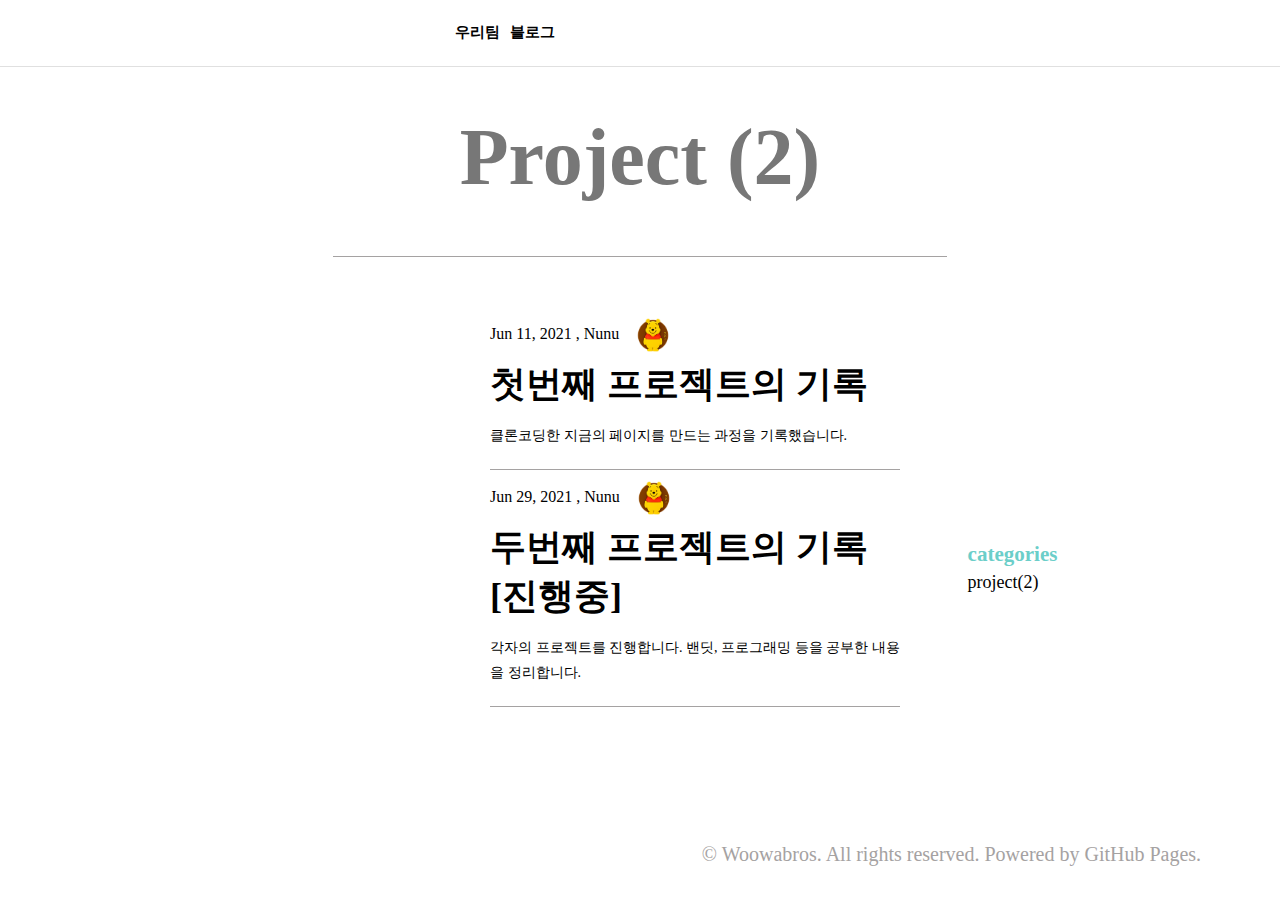
<file: project.html>
<!DOCTYPE html>
<head>
    <meta name="description" content="bandit level 0 ~ ">
    <meta charset="utf-8" />
    <title>project page</title>
    <link href="icon.png" rel="shortcut icon" type="image/x-icon">
    <link rel="stylesheet" type="text/css" href="./css/stylesheet.css">
</head>
<body>
     <!--header-->
     <div class = "header">
        <a href="index.html">
            <span>우리팀</span><span>블로그</span></a>
        <link rel="stylesheet" type="text/css" href="./css/project_stylesheet.css">
        </div>
        <br>

        <div class = "content-layout">
        <h1>Project (2)</h1>
        <hr class = "long">
        </div>

        <div class = "content">
            <span>Jun 11, 2021 , Nunu</span> <img src="./image/pooh.jpg"><br>
            <h2>첫번째 프로젝트의 기록</h2>
            <p>클론코딩한 지금의 페이지를 만드는 과정을 기록했습니다.</p>
            <hr>

            <a href = "second_project.html">
            <span>Jun 29, 2021 , Nunu</span> <img src="./image/pooh.jpg"><br>
            <h2>두번째 프로젝트의 기록 [진행중]</h2>
            <p>각자의 프로젝트를 진행합니다. 밴딧, 프로그래밍 등을 공부한 내용을 정리합니다.</p></a>
            <hr>
            </div>
        
        <!--nav-->
        <div class= "nav">
            <strong>categories</strong>
            <a href=""><li>project(2)</li></a>
            <br>
            <br><br><br><br><br><br>
        </div>
        <br>
        <br>
        <br>
        <br>
        <br>
        <br>
        <!--footer-->
        <div class ="footer">© Woowabros. All rights reserved. Powered by GitHub Pages.</div>
</body>
</file>
<file: css/stylesheet.css>
/* 전체 공백 삭제 */
body {
    margin: 0;
}

/* 링크 설정 */
a {
    text-decoration-line: none;
    color: #000;
}

hr {
    background: rgb(165, 162, 162);
    border: 0;
    height: 1px;
}

/* 최상단 헤더 */
.header { 
    line-height: 60px;
    text-indent: 450px;
    display:block;
    position:fixed;
    background: rgb(255, 255, 255);
    width: 1903px;
    height: 66px;
    font-size: 20px;
    border-bottom: 1px solid rgb(224, 224, 224);
    z-index: 1;
}

img {
    width: 160px;
    height: 63px;
}

.header span {
    font-size: 15px;
    font-weight: 800;
    margin:5px;
}

/* 배너 : aka main.jpg */
.banner {
    display: block;
    margin-top:0;
    width: 1903px;
    height: 383px;
    background-image: url(main.jpg);
}

.banner .button {
    margin-left: 494px;
    margin-top: 25px;
    padding-left: 21px;
    padding-right: 21px;
    padding-top: 10px;
    padding-bottom: 10px;
    font-size: 21px;
    font-weight: 500;
    letter-spacing: -0.5px;
    background-color: rgba(255,255,255,0);
    border: 1px solid #ffffff;
    border-radius: 2px;
    color: #ffffff;
}

.banner .button:hover{
    background-color:rgb(255, 255, 255, 0.5);
    
}

.banner p {
    margin-top: 44px;
    padding-left: 494px;
    padding-top: 88px;
    padding-bottom: 10px;
    color: white;
    font-size: 55px;
    font-weight: bold;
    text-align: left;
    height: 80px;  
}

/* 팀원소개부분 */
.section {
    text-align: center;
}

.section button {
    display: inline;
    margin-right: 2%;
    width: 200px;
    height: 200px;
    border-style: none;
    border-radius: 50%;
}

.profile {
    display: inline;
    position: relative;
}

.profile img {
    width: 200px;
    height: 200px;
    border-radius: 50%;
    margin-left: 2%;
    vertical-align: middle;
}

.profile img:hover {
    cursor: pointer;
    opacity: 0.5;
}

.profile span {
    position: absolute;
    text-align: center;
    color: white;
    font-size: 30px;
    font-weight: 800;
    top: -30%;
    left: 43%;
    transform: translat(-50%, -50%);
}

.profile img:hover span:after {
    content:"hey";
}

/*콘텐츠 부분*/
.content {
    display: inline-block;
    width: 32%;
    height: 50%;
    padding-left: 490px;
    position: static;
}

.content img {
    vertical-align: middle;
    margin-left: 10px;
    width: 40px;
    height: 40px;
    border-radius: 50%;
}

.content h2 {
    margin-top: 5px;
    margin-bottom: 0%;
    font-size: 36px;
}

.content p {
    font-size: 14px;
    margin-bottom: 5%;
    line-height: 180%;
}

/* 말 줄임 부분이지만 필요 없어서 생략
.ellipsis {
    width: 250px;
    display: inline-block;
    text-overflow: ellipsis;
    overflow: hidden;
    white-space: nowrap;
}
*/

/* ================ */

.nav {
    display: inline-block;
    position: static;
    margin-left: 5%;
}

strong {
    font-size: 21px;
    color:rgb(107, 206, 201);
}

li {
    list-style: none;
    margin-top: 5px; 
    font-size: 18px;
}


.footer {
    width: 1903px;
    height: 92px;
    text-align: center;
    color: rgb(165, 162, 162);
    font-size: 20px;
    line-height: 90px;
}
</file>
<file: css/project_stylesheet.css>
/* 전체 공백 삭제 */
body {
    margin: 0;
}

/* 링크 설정 */
a {
    text-decoration-line: none;
    color: #000;
}

.long {
    background: rgb(165, 162, 162);
    border: 0;
    height: 1px;
    width: 48%;
}

hr {
    background: rgb(165, 162, 162);
    border: 0;
    height: 1px;;
}

/* 최상단 헤더 */
.header { 
    line-height: 60px;
    text-indent: 450px;
    display:block;
    position:fixed;
    background: rgb(255, 255, 255);
    width: 1903px;
    height: 66px;
    font-size: 20px;
    border-bottom: 1px solid rgb(224, 224, 224);
}

img {
    width: 160px;
    height: 63px;
}

.header span {
    font-size: 15px;
    font-weight: 800;
    margin:5px;
}

.content-layout h1 {
    font-size: 500%;
    color: #777;
    text-align: center;
    font-weight: bold;
    padding-top: 40px;
}

/*콘텐츠 부분*/
.content {
    display: inline-block;
    width: 32%;
    height: 50%;
    padding-left: 490px;
    padding-top: 50px;
    position: static;
}

.content img {
    vertical-align: middle;
    margin-left: 10px;
    width: 40px;
    height: 40px;
    border-radius: 50%;
}

.content h2 {
    margin-top: 5px;
    margin-bottom: 0%;
    font-size: 36px;
}

.content p {
    font-size: 14px;
    margin-bottom: 5%;
    line-height: 180%;
}

.nav {
    display: inline-block;
    position: static;
    margin-left: 5%;
}

strong {
    font-size: 21px;
    color:rgb(107, 206, 201);
}

li {
    list-style: none;
    margin-top: 5px; 
    font-size: 18px;
}

.footer {
    width: 1903px;
    height: 92px;
    text-align: center;
    color: rgb(165, 162, 162);
    font-size: 20px;
    line-height: 90px;
}
</file>
